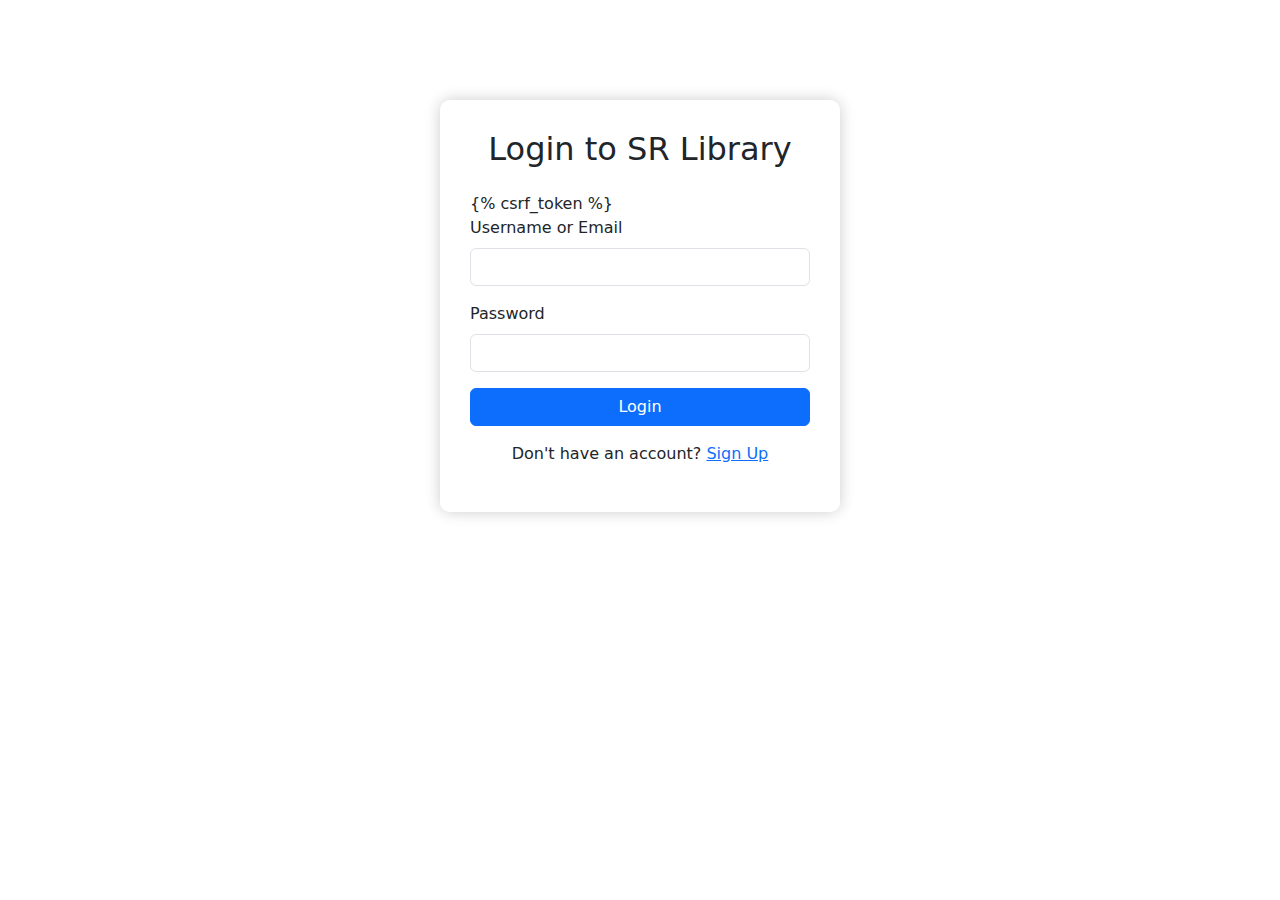
<file: lbs_app/library_app/templates/index.html>
<!DOCTYPE html>
<html lang="en">
<head>
    <meta charset="UTF-8">
    <title>Login - SR Library</title>
    <link href="https://cdn.jsdelivr.net/npm/bootstrap@5.3.2/dist/css/bootstrap.min.css" rel="stylesheet">
    <style>
        body {
            background: url('https://images.unsplash.com/photo-1524995997946-a1c2e315a42f?auto=format&fit=crop&w=1600&q=80') no-repeat center center fixed;
            background-size: cover;
        }
        .form-container {
            max-width: 400px;
            margin: 100px auto;
            background-color: rgba(255, 255, 255, 0.9);
            padding: 30px;
            border-radius: 10px;
            box-shadow: 0 0 15px rgba(0,0,0,0.2);
        }
    </style>
</head>
<body>
<div class="container">
    <div class="form-container">
        <h2 class="text-center mb-4">Login to SR Library</h2>
        <form method="post" action="/login">
            {% csrf_token %}
            <div class="mb-3">
                <label for="username" class="form-label">Username or Email</label>
                <input type="text" class="form-control" id="username" name="username" required>
            </div>
            <div class="mb-3">
                <label for="password" class="form-label">Password</label>
                <input type="password" class="form-control" id="password" name="password" required>
            </div>
            <button type="submit" class="btn btn-primary w-100">Login</button>
        </form>
        <p class="text-center mt-3">Don't have an account? <a href="/signup">Sign Up</a></p>
    </div>
</div>
<script src="https://cdn.jsdelivr.net/npm/bootstrap@5.3.2/dist/js/bootstrap.bundle.min.js"></script>
</body>
</html>
</file>
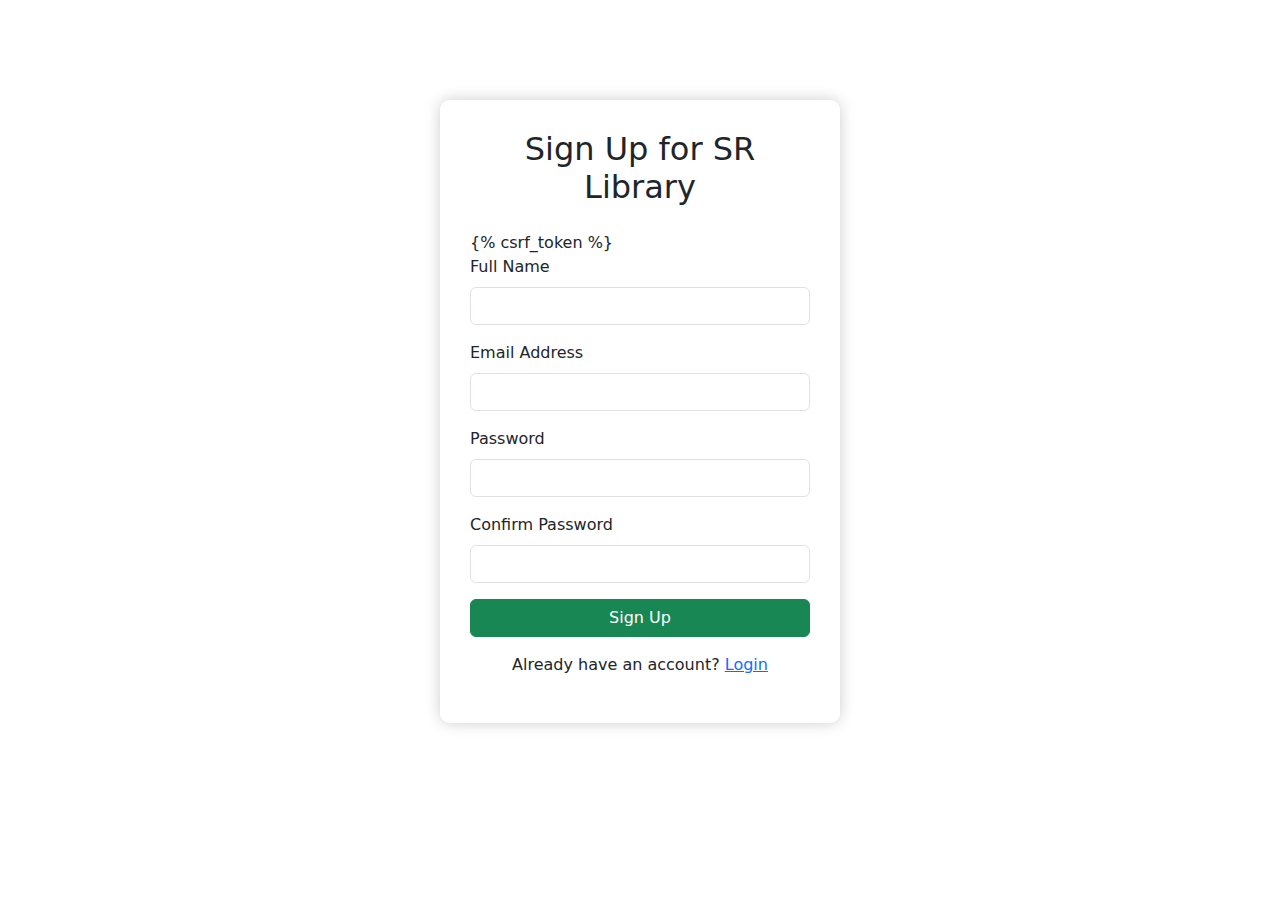
<file: lbs_app/library_app/templates/signup.html>
<!DOCTYPE html>
<html lang="en">
<head>
    <meta charset="UTF-8">
    <title>Sign Up - SR Library</title>
    <link href="https://cdn.jsdelivr.net/npm/bootstrap@5.3.2/dist/css/bootstrap.min.css" rel="stylesheet">
    <style>
        body {
            background: url('https://images.unsplash.com/photo-1524995997946-a1c2e315a42f?auto=format&fit=crop&w=1600&q=80') no-repeat center center fixed;
            background-size: cover;
        }
        .form-container {
            max-width: 400px;
            margin: 100px auto;
            background-color: rgba(255, 255, 255, 0.9);
            padding: 30px;
            border-radius: 10px;
            box-shadow: 0 0 15px rgba(0,0,0,0.2);
        }
    </style>
</head>
<body>
<div class="container">
    <div class="form-container">
        <h2 class="text-center mb-4">Sign Up for SR Library</h2>
        <form method="post" action="/signup/">
            {% csrf_token %}
            <div class="mb-3">
                <label for="fullname" class="form-label">Full Name</label>
                <input type="text" class="form-control" id="fullname" name="fullname" required>
            </div>
            <div class="mb-3">
                <label for="email" class="form-label">Email Address</label>
                <input type="email" class="form-control" id="email" name="email" required>
            </div>
            <div class="mb-3">
                <label for="password1" class="form-label">Password</label>
                <input type="password" class="form-control" id="password1" name="password1" required>
            </div>
            <div class="mb-3">
                <label for="password2" class="form-label">Confirm Password</label>
                <input type="password" class="form-control" id="password2" name="password2" required>
            </div>
            <button type="submit" class="btn btn-success w-100">Sign Up</button>
        </form>
        <p class="text-center mt-3">Already have an account? <a href="/login">Login</a></p>
    </div>
</div>
<script src="https://cdn.jsdelivr.net/npm/bootstrap@5.3.2/dist/js/bootstrap.bundle.min.js"></script>
</body>
</html>
</file>
